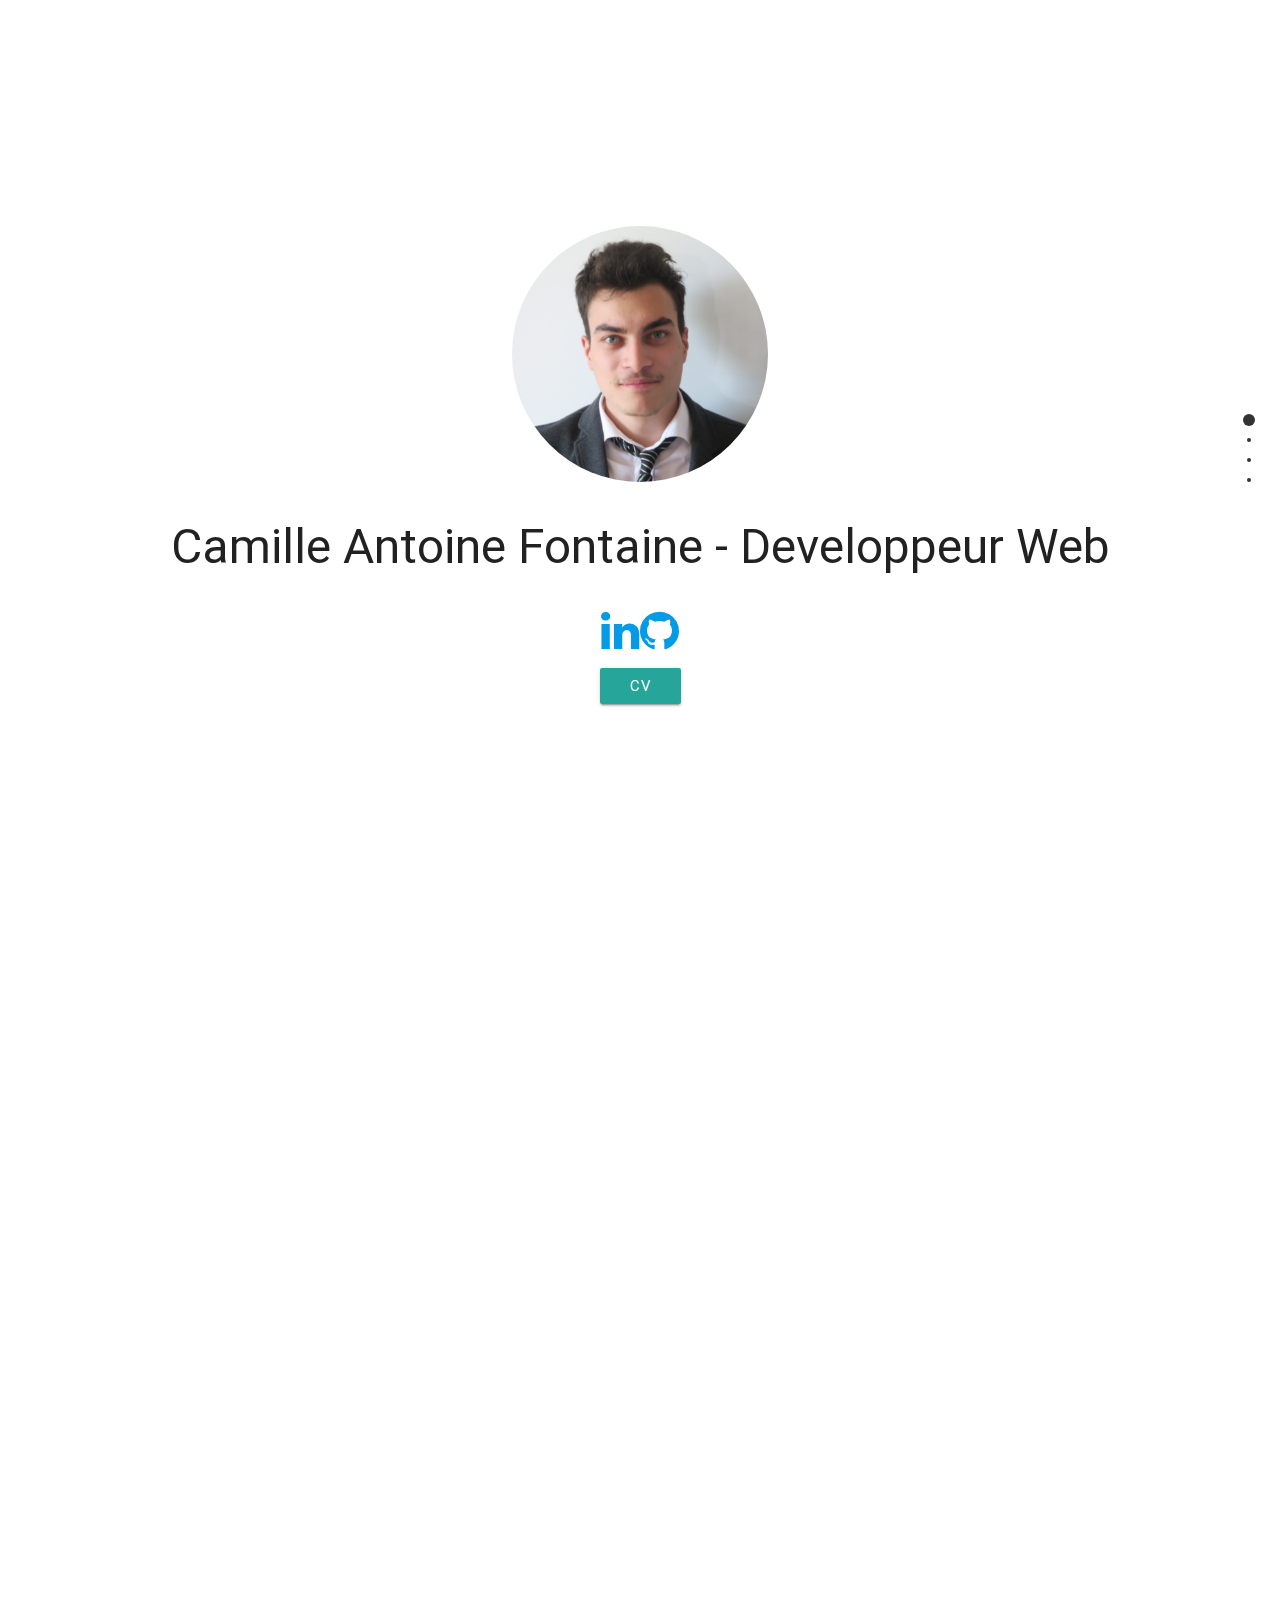
<file: index.html>
<!DOCTYPE html>
<html lang="en" ng-app='app'>
  <head>

      <meta charset="utf-8">
      <meta http-equiv="X-UA-Compatible" content="IE=edge">
      <meta name="viewport" content="width=device-width, initial-scale=1">

      <link rel="shortcut icon" href="assets/img/logo.png">

      <title>CamJr website</title>
      <link type="text/css" rel="stylesheet" href="js/libs/materialize/bin/materialize.css" media="screen,projection"/>
      <link rel="stylesheet" href="assets/css/style.css">
      <link rel="stylesheet" href="js/libs/components-font-awesome/css/font-awesome.min.css">
      <link rel="stylesheet" type="text/css" href="jquery.fullPage.css"/>
      <script>
        (function(i,s,o,g,r,a,m){i['GoogleAnalyticsObject']=r;i[r]=i[r]||function(){
        (i[r].q=i[r].q||[]).push(arguments)},i[r].l=1*new Date();a=s.createElement(o),
        m=s.getElementsByTagName(o)[0];a.async=1;a.src=g;m.parentNode.insertBefore(a,m)
        })(window,document,'script','https://www.google-analytics.com/analytics.js','ga');

        ga('create', 'UA-93972610-1', 'auto');
        ga('send', 'pageview');

      </script>

  </head>
  <body ng-controller='mainController as vm'>

      <main id="fullpage">
          <ng-include src="'views/main.html'"></ng-include>
      </main>


      <script src="js/libs/jquery/dist/jquery.min.js"></script>
      <script src="js/libs/fullpage.js/jquery.fullPage.min.js"></script>

      <script src="js/libs/angular/angular.min.js"></script>

      <script type="text/javascript" src="js/libs/materialize/bin/materialize.js"></script>

      <script src="js/controllers/mainController.js"></script>

      <script src="js/app.js"></script>
  </body>
</html>
</file>
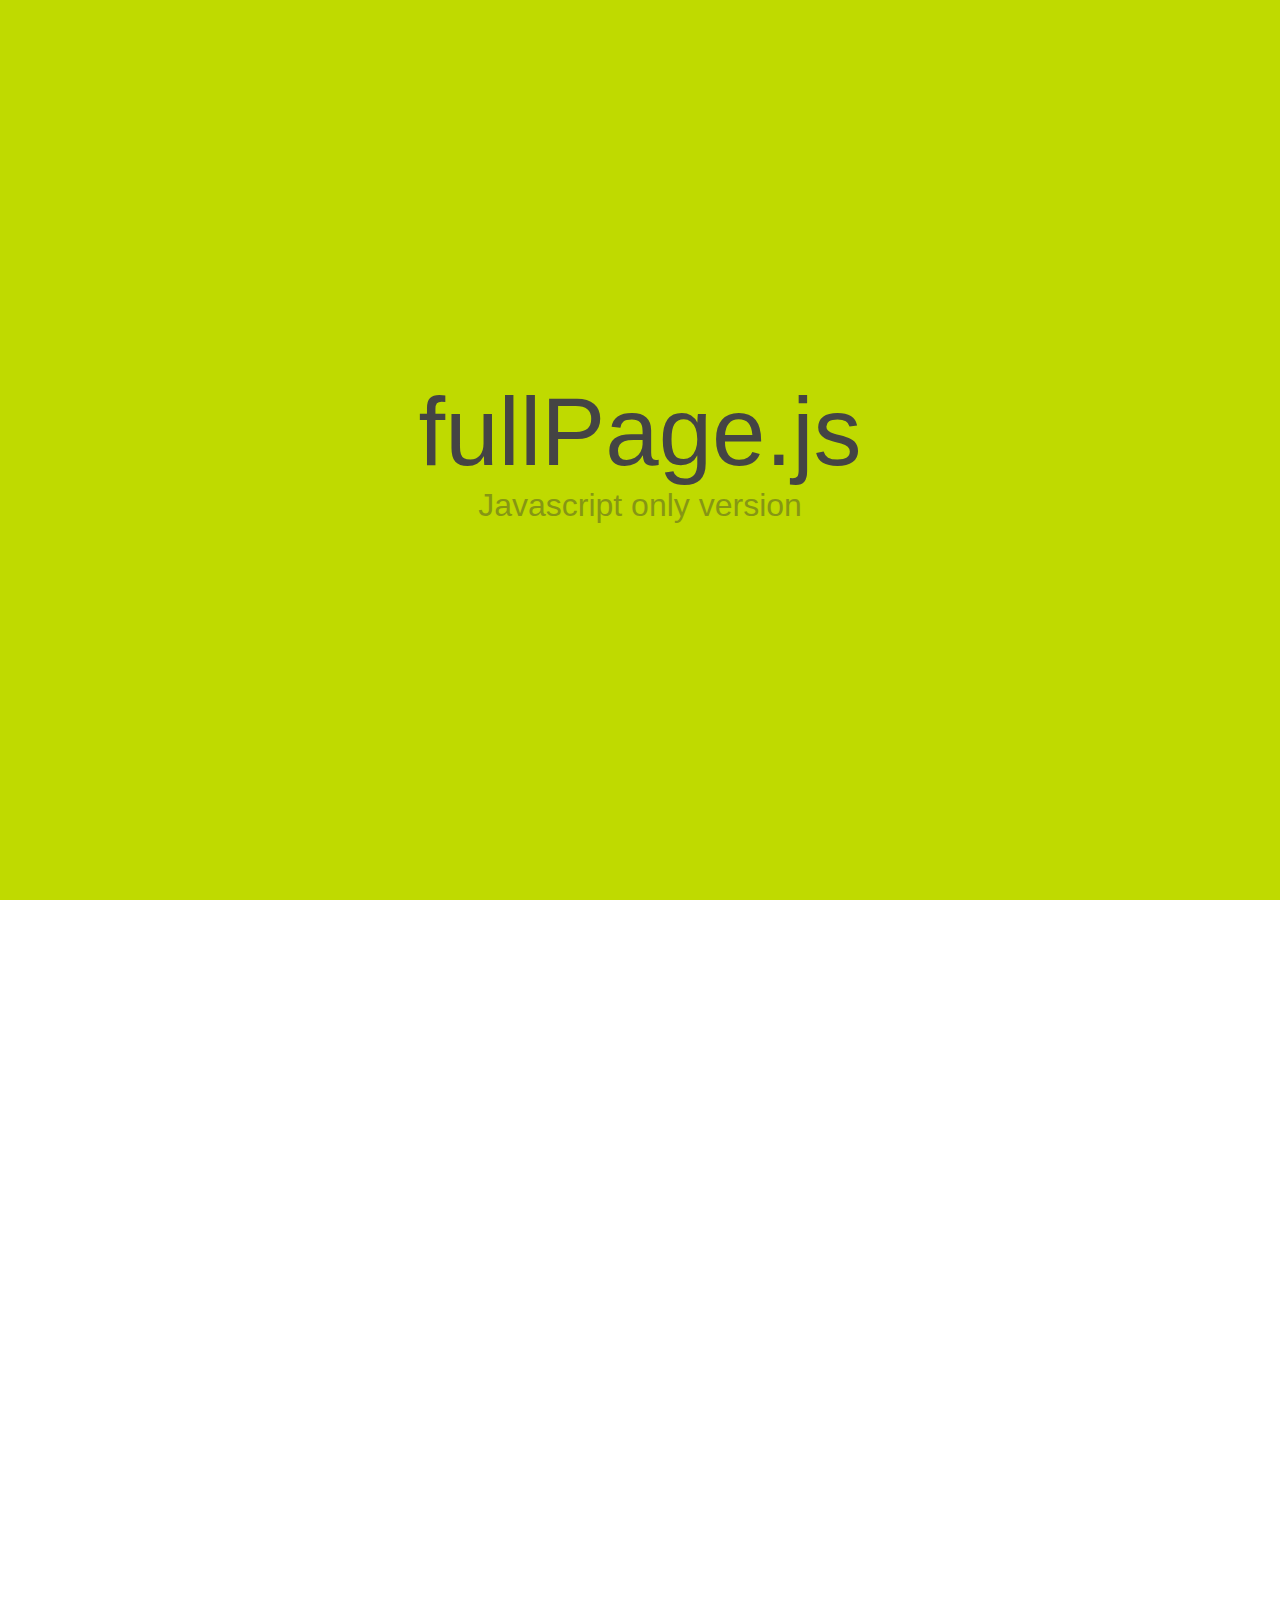
<file: js/libs/fullpage.js/pure javascript (Alpha)/demo.html>
<!DOCTYPE html>
<html xmlns="http://www.w3.org/1999/xhtml">

<head>
	<meta http-equiv="Content-Type" content="text/html; charset=utf-8" />
	<title>fullPage.js - Pure Javascript version</title>
	<meta name="author" content="Alvaro Trigo Lopez" />
	<meta name="description" content="fullPage plugin by Alvaro Trigo. Pure javascript version of full screen slider." />
	<meta name="keywords"  content="fullpage,jquery,alvaro,trigo,plugin,fullscren,screen,full,iphone5,apple,pure,javascript,slider,hijacking" />
	<meta name="Resource-type" content="Document" />


	<link rel="stylesheet" type="text/css" href="javascript.fullPage.css" />

	<style>
		/* Reset CSS
		 * --------------------------------------- */
		body,div,dl,dt,dd,ul,ol,li,h1,h2,h3,h4,h5,h6,pre,
		form,fieldset,input,textarea,p,blockquote,th,td {
		    padding: 0;
		    margin: 0;
		}
		a{
			text-decoration:none;
		}
		table {
		    border-spacing: 0;
		}
		fieldset,img {
		    border: 0;
		}
		address,caption,cite,code,dfn,em,strong,th,var {
		    font-weight: normal;
		    font-style: normal;
		}
		strong{
			font-weight: bold;
		}
		ol,ul {
		    list-style: none;
		    margin:0;
		    padding:0;
		}
		caption,th {
		    text-align: left;

		}
		h1,h2,h3,h4,h5,h6 {
		    font-weight: normal;
		    font-size: 100%;
		    margin:0;
		    padding:0;
		    color:#444;
		}
		q:before,q:after {
		    content:'';
		}
		abbr,acronym { border: 0;
		}


		/* Custom CSS
		 * --------------------------------------- */
		body{
			font-family: arial,helvetica;
			color: #F2F2F2;
		}
		h1{
			font-size: 6em;
		}
		p{
			font-size: 2em;
		}
		.content{
			position: relative;
			top: 50%;
			transform: translateY(-50%);
			text-align: center;
		}

		/* Section 1
		 * --------------------------------------- */
		#section0{
			background-color: #BFDA00;
		}
		#section0 h1{
			color: #444;
		}
		#section0 p{
			color: #333;
			opacity: 0.4;
		}


		/* Section 2
		 * --------------------------------------- */
		#section1{
			background-color: #2EBE21;
		}
		#section1 h1{
			color: #fff;
		}
		#section1 p{
			opacity: 0.8;
		}


		/* Section 3
		 * --------------------------------------- */
		#section2{
			background-color: #2C3E50;
		}
		#section2 h1{
			color: #F2F2F2;
		}
		#section2 p{
			opacity: 0.6;
		}
	</style>
</head>
<body>


<div id="fullpage">
	<div class="section " id="section0">
		<div class="content">
			<h1>fullPage.js</h1>
			<p>Javascript only version</p>
		</div>
	</div>
	<div class="section" id="section1">
		<div class="slide" id="slide1">
			<div class="content">
				<h1>No need for jQuery</h1>
				<p>
					5 Kb gzipped!!
				</p>
				<p>
		      		Improve the loading time of your site!
				</p>
			</div>
		</div>
		<div class="slide" id="slide2">
			<div class="content">
				<h1>Slides too!</h1>
			</div>
		</div>
		<div class="slide" id="slide2">
			<div class="content">
				<h1>More slides!</h1>
			</div>
		</div>
	</div>
	<div class="section" id="section2">
		<div class="content">
			<h1>Compatible</h1>
			<p>IE 8+ support.</p>
		</div>
	</div>
</div>

<script type="text/javascript" src="javascript.fullPage.js"></script>
<script type="text/javascript">
	fullpage.initialize('#fullpage', {
		anchors: ['firstPage', 'secondPage', '3rdPage', '4thpage', 'lastPage'],
		menu: '#menu',
		css3:true
	});

</script>

</body>
</html>
</file>
<file: assets/css/style.css>
.binary {
    background-image: url("../img/binary.png");
    background-repeat: no-repeat;
}

.office {
    background-image: url("../img/office.png");
    background-repeat: no-repeat;
}

.paint {
    background-image: url("../img/paint.jpg");
    background-repeat: no-repeat;
}

.hackathon {
    background-image: url("../img/hackathon.png");
    background-repeat: no-repeat;
}

.project {
    background-image: url("../img/project.png");
    background-repeat: no-repeat;
}

.playground {
    background-image: url("../img/playground.png");
    background-repeat: no-repeat;
}

nav {
box-shadow: none;
}

h1 {
    font-size: 3.2em
}

h2 {
    font-size: 2em
}

.titleProject{
  margin-top: -5%;
}

.page-footer {
    margin-bottom: -20%!important
}

.socialogo {
    margin-top: 10px;
}

.profilpic {
    width: 20%;
}

.logo {
    width: 20%!important;
}

.logoType {
    transition: all .2s ease-in-out;
}

.logoType:hover {
    transform: scale(1.1);
}

.socialogo {
    transition: all .4s ease-in-out;
}

.socialogo:hover {
    transform: rotate(360deg);
}

@media (max-width: 400px) {
    .logo {
        width: 50%!important;
    }
    .responsiveImg {
        width: 30%!important;
    }
    .code {
        margin-top: -5%;
    }

    .fp-slidesNav.bottom{
      visibility: hidden;
    }

    .binary, .office, .hackathon, .project, .playground {
      visibility: hidden;

    }
</file>
<file: js/libs/fullpage.js/pure javascript (Alpha)/javascript.fullPage.css>
/**
 * fullPage Pure Javascript v.0.0.4 (Alpha) - Not support given until Beta version.
 * https://github.com/alvarotrigo/fullPage.js
 * MIT licensed
 *
 * Copyright (C) 2013 alvarotrigo.com - A project by Alvaro Trigo
 */
html.fp-enabled,
.fp-enabled body {
    margin: 0;
    padding: 0;
    overflow:hidden;

    /*Avoid flicker on slides transitions for mobile phones #336 */
    -webkit-tap-highlight-color: rgba(0,0,0,0);
}
#superContainer {
    height: 100%;
    position: relative;

    /* Touch detection for Windows 8 */
    -ms-touch-action: none;

    /* IE 11 on Windows Phone 8.1*/
    touch-action: none;
}
.fp-section {
    position: relative;
    -webkit-box-sizing: border-box; /* Safari<=5 Android<=3 */
    -moz-box-sizing: border-box; /* <=28 */
    box-sizing: border-box;
    height:100%;
}
.fp-slide {
    float: left;
}
.fp-slide, .fp-slidesContainer {
    height: 100%;
    display: block;
}
.fp-slides {
    z-index:1;
    height: 100%;
    overflow: hidden;
    position: relative;
    -webkit-transition: all 0.3s ease-out; /* Safari<=6 Android<=4.3 */
    transition: all 0.3s ease-out;
}
.fp-section.fp-table, .fp-slide.fp-table {
    display: table;
    table-layout:fixed;
    width: 100%;
    height:100%;
}
.fp-tableCell {
    display: table-cell;
    vertical-align: middle;
    width: 100%;
    height: 100%;
}
.fp-slidesContainer {
    float: left;
    position: relative;
}
.fp-controlArrow {
    position: absolute;
    z-index: 4;
    top: 50%;
    cursor: pointer;
    width: 0;
    height: 0;
    border-style: solid;
    margin-top: -38px;
}
.fp-controlArrow.fp-prev {
    left: 15px;
    width: 0;
    border-width: 38.5px 34px 38.5px 0;
    border-color: transparent #fff transparent transparent;
}
.fp-controlArrow.fp-next {
    right: 15px;
    border-width: 38.5px 0 38.5px 34px;
    border-color: transparent transparent transparent #fff;
}
.fp-scrollable {
    overflow: scroll;

}
.fp-notransition {
    -webkit-transition: none !important;
    transition: none !important;
}
#fp-nav {
    position: fixed;
    z-index: 100;
    margin-top: -32px;
    top: 50%;
    opacity: 1;
}
#fp-nav.right {
    right: 17px;
}
#fp-nav.left {
    left: 17px;
}
.fp-slidesNav{
    position: absolute;
    z-index: 4;
    left: 50%;
    opacity: 1;
}
.fp-slidesNav.bottom {
    bottom: 17px;
}
.fp-slidesNav.top {
    top: 17px;
}
#fp-nav ul,
.fp-slidesNav ul {
  margin: 0;
  padding: 0;
}
#fp-nav ul li,
.fp-slidesNav ul li {
    display: block;
    width: 14px;
    height: 13px;
    margin: 7px;
    position:relative;
}
.fp-slidesNav ul li {
    display: inline-block;
}
#fp-nav ul li a,
.fp-slidesNav ul li a {
    display: block;
    position: relative;
    z-index: 1;
    width: 100%;
    height: 100%;
    cursor: pointer;
    text-decoration: none;
}
#fp-nav ul li a.active span,
.fp-slidesNav ul li a.active span,
#fp-nav ul li:hover a.active span,
.fp-slidesNav ul li:hover a.active span{
    height: 12px;
    width: 12px;
    margin: -6px 0 0 -6px;
    border-radius: 100%;
}
#fp-nav ul li a span,
.fp-slidesNav ul li a span {
    border-radius: 50%;
    position: absolute;
    z-index: 1;
    height: 4px;
    width: 4px;
    border: 0;
    background: #333;
    left: 50%;
    top: 50%;
    margin: -2px 0 0 -2px;
    -webkit-transition: all 0.1s ease-in-out;
    -moz-transition: all 0.1s ease-in-out;
    -o-transition: all 0.1s ease-in-out;
    transition: all 0.1s ease-in-out;
}
#fp-nav ul li .fp-tooltip {
    position: absolute;
    top: -2px;
    color: #fff;
    font-size: 14px;
    font-family: arial, helvetica, sans-serif;
    white-space: nowrap;
    max-width: 220px;
    overflow: hidden;
    display: block;
    opacity: 0;
    width: 0;
}
#fp-nav ul li:hover .fp-tooltip,
#fp-nav.fp-show-active a.active + .fp-tooltip{
    -webkit-transition: opacity 0.2s ease-in;
    transition: opacity 0.2s ease-in;
    width: auto;
    opacity: 1;
}
#fp-nav ul li .fp-tooltip.right {
    right: 20px;
}
#fp-nav ul li .fp-tooltip.left {
    left: 20px;
}
</file>
